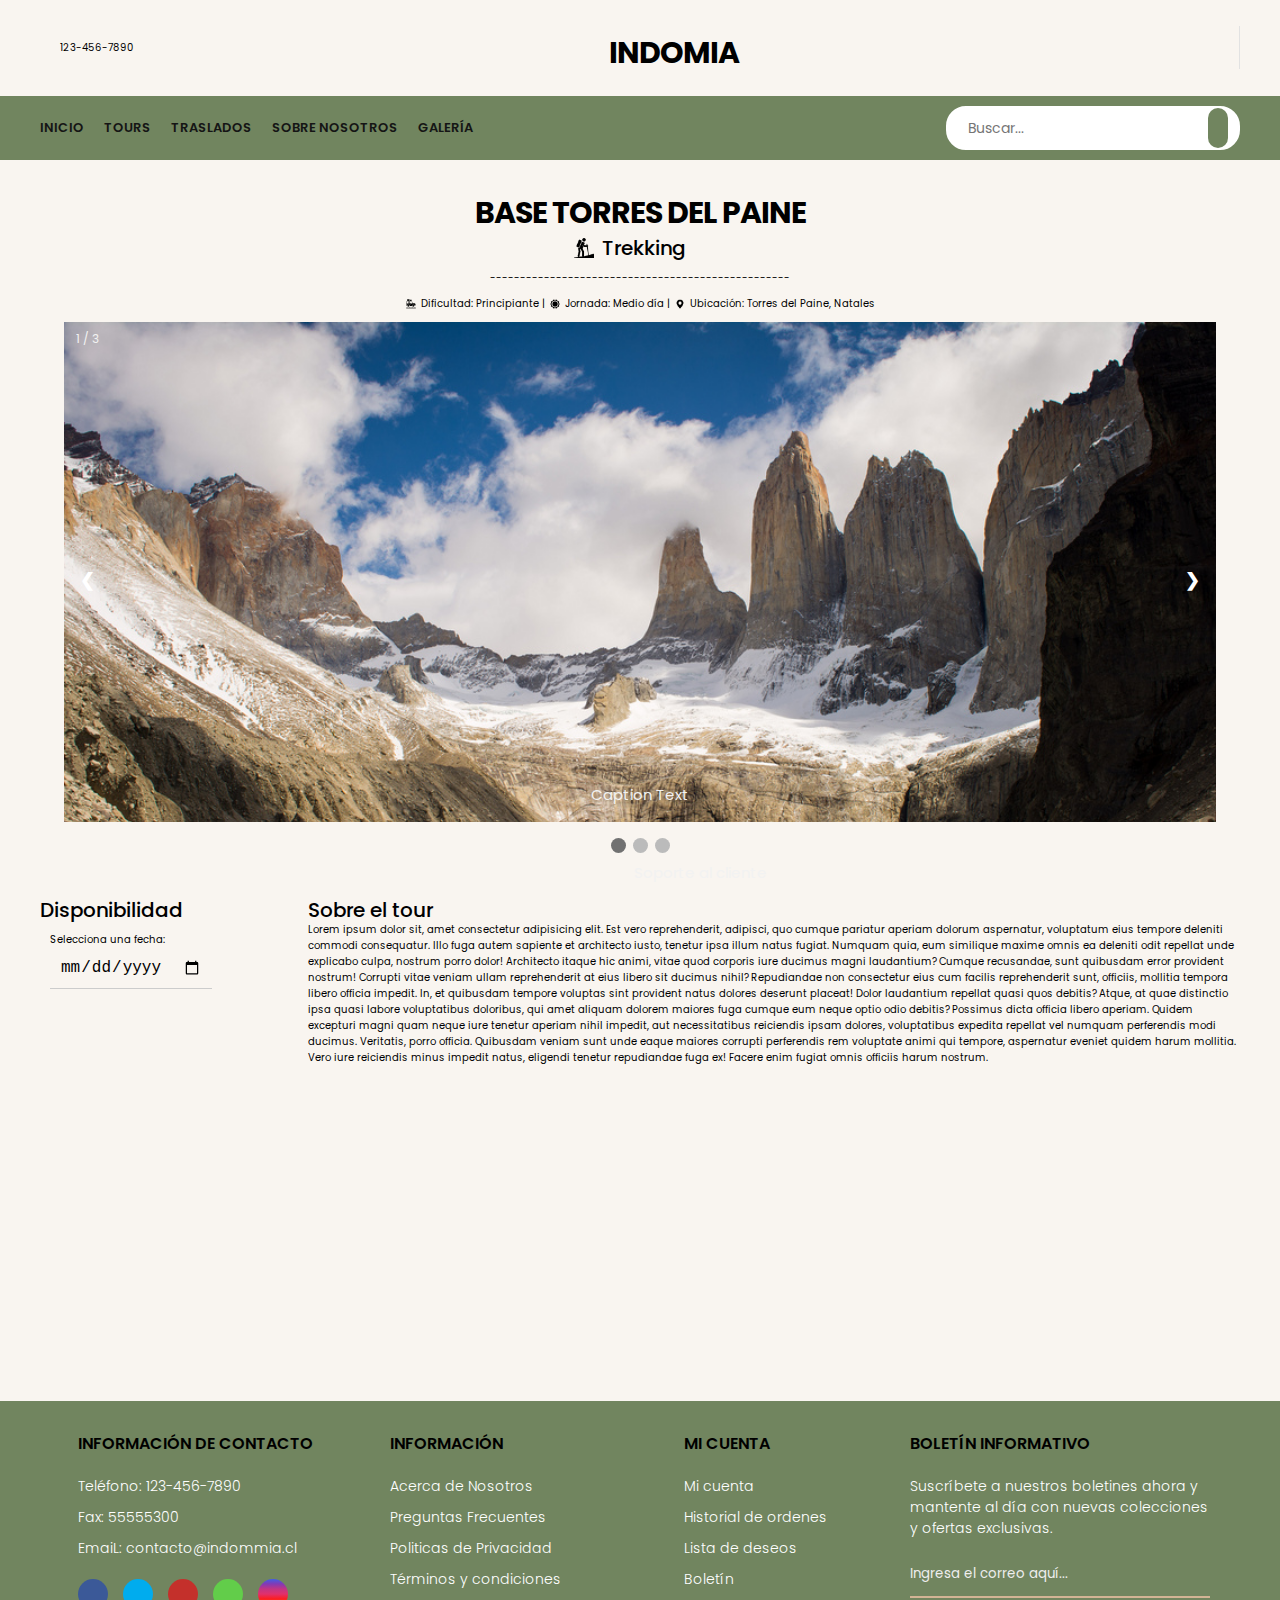
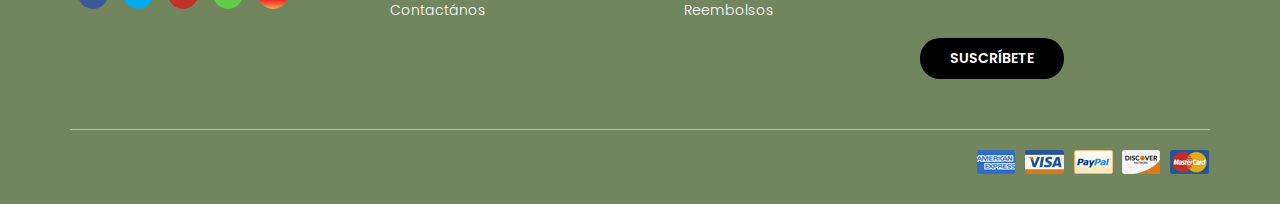
<file: Tours_paginas/BasesTorresdelPaine.html>
<!DOCTYPE html>
<html lang="en">
	<head>
		<meta charset="UTF-8" />
		<meta http-equiv="X-UA-Compatible" content="IE=edge" />
		<meta
			name="viewport"
			content="width=device-width, initial-scale=1.0"/>
		<title>Bases Torres del paine</title>
        <link rel="stylesheet" href="../styles.css">
        <link rel="stylesheet" href="toursstyle.css">
	</head>
	<body>
		<header>
			<div class="container-hero">
				<div class="container hero">
					<div class="customer-support">
						<i class="fa-solid fa-headset"></i>
						<div class="content-customer-support">
							<span class="text">Soporte al cliente</span>
							<span class="number">123-456-7890</span>
						</div>
					</div>

					<div class="container-logo">
						<h1 class="logo"><a href="../index.html">INDOMIA</a></h1>
					</div>

					<div class="container-user">
						<a href="../Login.html"><i class="fa-solid fa-user"></i></a>
					</div>
				</div>
			</div>

			<div class="container-navbar">
				<nav class="navbar container">
					<i class="fa-solid fa-bars"></i>
					<ul class="menu">
						<li><a href="../index.html">Inicio</a></li>
						<li><a href="../Tours.html">Tours</a></li>
						<li><a href="../Traslados.html">Traslados</a></li>
						<li><a href="../SobreNosotros.html">Sobre Nosotros</a></li>
						<li><a href="../Galeria.html">Galería</a></li>
					</ul>

					<form class="search-form">
						<input type="search" placeholder="Buscar..." />
						<button class="btn-search">
							<i class="fa-solid fa-magnifying-glass"></i>
						</button>
					</form>
				</nav>
			</div>
		</header>

		<main class="main-content">

            <div class="titular">

                <h1 class="title-page"> BASE TORRES DEL PAINE</h1>
                <div class="subtitle">

                    <img src="../img/Iconos/trekking.png" alt="icono" class="icon">
                    <h3 class="subtitle-page">Trekking</h3>

                </div>
                

            </div>

            <p class="divider">--------------------------------------------------</p>

            <div class="info-line">
                <img src="../img/Iconos/dificultad.png" alt="icono" class="icon"> Dificultad: Principiante |
                <img src="../img/Iconos/sol.png" alt="icono" class="icon"> Jornada: Medio día |
                <img src="../img/Iconos/pasador-de-ubicacion.png" alt="icono" class="icon"> Ubicación: Torres del Paine, Natales
            </div>

            
            <div class="slideshow">

			
            <div class="slideshow-container">

                <!-- Full-width images with number and caption text -->
                <div class="mySlides fade">
                  <div class="numbertext">1 / 3</div>
                  <img src="../img/Base-torres-del-paine-tour.jpeg" style="width:100%">
                  <div class="text">Caption Text</div>
                </div>
              
                <div class="mySlides fade">
                  <div class="numbertext">2 / 3</div>
                  <img src="../img/mapa-programa-base-torres-esp.jpeg" style="width:100%">
                  <div class="text">Caption Two</div>
                </div>
              
                <div class="mySlides fade">
                  <div class="numbertext">3 / 3</div>
                  <img src="../img/Morrena-Base-Torres-1.jpeg" style="width:100%">
                  <div class="text">Caption Three</div>
                </div>
              
                <!-- Next and previous buttons -->
                <a class="prev" onclick="plusSlides(-1)">&#10094;</a>
                <a class="next" onclick="plusSlides(1)">&#10095;</a>
            </div>
            <br>
              <!-- The dots/circles -->
            <div style="text-align:center">
            <span class="dot" onclick="currentSlide(1)"></span>
            <span class="dot" onclick="currentSlide(2)"></span>
            <span class="dot" onclick="currentSlide(3)"></span>
            </div>
		

			<script>let slideIndex = 1;
                showSlides(slideIndex);
                
                // Next/previous controls
                function plusSlides(n) {
                  showSlides(slideIndex += n);
                }
                
                // Thumbnail image controls
                function currentSlide(n) {
                  showSlides(slideIndex = n);
                }
                
                function showSlides(n) {
                  let i;
                  let slides = document.getElementsByClassName("mySlides");
                  let dots = document.getElementsByClassName("dot");
                  if (n > slides.length) {slideIndex = 1}
                  if (n < 1) {slideIndex = slides.length}
                  for (i = 0; i < slides.length; i++) {
                    slides[i].style.display = "none";
                  }
                  for (i = 0; i < dots.length; i++) {
                    dots[i].className = dots[i].className.replace(" active", "");
                  }
                  slides[slideIndex-1].style.display = "block";
                  dots[slideIndex-1].className += " active";
                }
                </script>

            </div>

            <div class="info-page">

                <div class="side-bar-page">
                    <h3>Disponibilidad</h2>
                        <div class="calendar">
                            <label for="fecha">Selecciona una fecha:</label>
                            <input type="date" id="fecha" name="fecha">
                        </div>
                        <div class="guide-info">
                            <h4>Conoce a tu guía</h4>
                            <p>Nombre Apellido</p>
                            <img src="../img/foto_guia.avif" alt="Foto del guía">
                            <p>Mensaje personal del guía, especialidades, etc.</p>
                            <button onclick="openModal()">Reservar</button>
                        </div>
                </div>
    
                <div class="content-page">
                    <h3>Sobre el tour</h3>
                    <p>Lorem ipsum dolor sit, amet consectetur adipisicing elit. Est vero reprehenderit, adipisci, quo cumque pariatur aperiam dolorum aspernatur, voluptatum eius tempore deleniti commodi consequatur. Illo fuga autem sapiente et architecto iusto, tenetur ipsa illum natus fugiat. Numquam quia, eum similique maxime omnis ea deleniti odit repellat unde explicabo culpa, nostrum porro dolor! Architecto itaque hic animi, vitae quod corporis iure ducimus magni laudantium? Cumque recusandae, sunt quibusdam error provident nostrum! Corrupti vitae veniam ullam reprehenderit at eius libero sit ducimus nihil? Repudiandae non consectetur eius cum facilis reprehenderit sunt, officiis, mollitia tempora libero officia impedit. In, et quibusdam tempore voluptas sint provident natus dolores deserunt placeat! Dolor laudantium repellat quasi quos debitis? Atque, at quae distinctio ipsa quasi labore voluptatibus doloribus, qui amet aliquam dolorem maiores fuga cumque eum neque optio odio debitis? Possimus dicta officia libero aperiam. Quidem excepturi magni quam neque iure tenetur aperiam nihil impedit, aut necessitatibus reiciendis ipsam dolores, voluptatibus expedita repellat vel numquam perferendis modi ducimus. Veritatis, porro officia. Quibusdam veniam sunt unde eaque maiores corrupti perferendis rem voluptate animi qui tempore, aspernatur eveniet quidem harum mollitia. Vero iure reiciendis minus impedit natus, eligendi tenetur repudiandae fuga ex! Facere enim fugiat omnis officiis harum nostrum.</p>
                    
                    <iframe src="https://www.google.com/maps/embed?pb=!1m18!1m12!1m3!1d2572582.6910384274!2d-74.64257828375354!3d-52.07840686919014!2m3!1f0!2f0!3f0!3m2!1i1024!2i768!4f13.1!3m3!1m2!1s0xbda53aae7b7496fd%3A0xfdf64626564fc406!2sTorres%20del%20Paine!5e0!3m2!1ses-419!2scl!4v1717862040312!5m2!1ses-419!2scl" width="100%" height="250" style="border:0;" allowfullscreen="" loading="lazy" referrerpolicy="no-referrer-when-downgrade"></iframe>
                </div>

            </div>

            <!-- Ventana modal -->
    <div id="myModal" class="modal">
        <div class="modal-content">
            <span class="close" onclick="closeModal()">&times;</span>
            <h2>Reserva tu tour</h2>
            <!-- Aquí puedes agregar el formulario de reserva -->
            <form action="#">
                <label for="cantidad">Cantidad de personas:</label>
                <select id="cantidad" name="cantidad" onchange="showForms()">
                    <option value="0">Seleccione...</option>
                    <option value="1">1</option>
                    <option value="2">2</option>
                    <option value="3">3</option>
                    <option value="4">4</option>
                </select>
                <!-- Contenedor para formularios adicionales -->
                <div id="formsContainer"></div>
                
                <!-- Botón de enviar -->
                <button type="submit">Enviar</button>
            </form>
            <div id="termsAndConditions" style="display: none;">
                <input type="checkbox" id="terms" required>
                <label for="terms">Acepto los <a href="terminos.html" target="_blank">términos y condiciones</a></label><br><br>
            </div>
  
        </div>
    </div>
            

            
            
        </main>

		<footer class="footer">
			<div class="container container-footer">
				<div class="menu-footer">
					<div class="contact-info">
						<p class="title-footer">Información de Contacto</p>
						<ul>
					
							<li>Teléfono: 123-456-7890</li>
							<li>Fax: 55555300</li>
							<li>EmaiL: contacto@indommia.cl</li>
						</ul>
						<div class="social-icons">
							<span class="facebook">
								<i class="fa-brands fa-facebook-f"></i>
							</span>
							<span class="twitter">
								<i class="fa-brands fa-twitter"></i>
							</span>
							<span class="youtube">
								<i class="fa-brands fa-youtube"></i>
							</span>
							<span class="" style="background-color: rgb(98, 205, 74);">
								<i class="fa-brands fa-whatsapp"></i>
							</span>
							<span class="instagram">
								<i class="fa-brands fa-instagram"></i>
							</span>
						</div>
					</div>

					<div class="information">
						<p class="title-footer">Información</p>
						<ul>
							<li><a href="#">Acerca de Nosotros</a></li>
							<li><a href="#">Preguntas Frecuentes</a></li>
							<li><a href="#">Politicas de Privacidad</a></li>
							<li><a href="#">Términos y condiciones</a></li>
							<li><a href="#">Contactános</a></li>
						</ul>
					</div>

					<div class="my-account">
						<p class="title-footer">Mi cuenta</p>

						<ul>
							<li><a href="#">Mi cuenta</a></li>
							<li><a href="#">Historial de ordenes</a></li>
							<li><a href="#">Lista de deseos</a></li>
							<li><a href="#">Boletín</a></li>
							<li><a href="#">Reembolsos</a></li>
						</ul>
					</div>

					<div class="newsletter">
						<p class="title-footer">Boletín informativo</p>

						<div class="content">
							<p>
								Suscríbete a nuestros boletines ahora y mantente al
								día con nuevas colecciones y ofertas exclusivas.
							</p>
							<input type="email" placeholder="Ingresa el correo aquí...">
							<button>Suscríbete</button>
						</div>
					</div>
				</div>

				<div class="copyright">
					<p>
						
					</p>

					<img src="../img/payment.png" alt="Pagos">
				</div>
			</div>
		</footer>
        <script>
            const fechaInput = document.getElementById('fecha');
            const guideInfo = document.querySelector('.guide-info');
    
            fechaInput.addEventListener('change', function() {
                // Verificar si se ha seleccionado una fecha
                if (this.value !== '') {
                    // Mostrar el contenido del guía
                    guideInfo.style.display = 'block';
                } else {
                    // Ocultar el contenido del guía si no se ha seleccionado ninguna fecha
                    guideInfo.style.display = 'none';
                }
            });
        </script>
        <script>
            const modal = document.getElementById('myModal');
    
            function openModal() {
                modal.style.display = 'block'; // Muestra la ventana modal
            }
    
            function closeModal() {
                modal.style.display = 'none'; // Oculta la ventana modal
            }
    
            // Cierra la ventana modal si se hace clic fuera de ella
            window.onclick = function(event) {
                if (event.target == modal) {
                    modal.style.display = 'none';
                }
            }
    
            function showForms() {
                const cantidad = document.getElementById('cantidad').value;
                const formsContainer = document.getElementById('formsContainer');
                // Eliminar formularios previos
                formsContainer.innerHTML = '';
                // Generar nuevos formularios según la cantidad seleccionada
                for (let i = 1; i <= cantidad; i++) {
                    const form = `
                        <div>
                            <h3>Integrante nº ${i}</h3>
                            <label for="nombre${i}">Nombre:</label>
                            <input type="text" id="nombre${i}" name="nombre${i}" required><br><br>
                            <label for="apellido${i}">Apellido:</label>
                            <input type="text" id="apellido${i}" name="apellido${i}" required><br><br>
                            <label for="rut${i}">RUT:</label>
                            <input type="text" id="rut${i}" name="rut${i}" required><br><br>
                            <label for="email${i}">Correo electrónico:</label>
                            <input type="email" id="email${i}" name="email${i}" required><br><br>
                            <label for="email${i}_repeat">Repetir correo electrónico:</label>
                            <input type="email" id="email${i}_repeat" name="email${i}_repeat" required><br><br>
                            <label>Menor de 18 años:</label>
                            <input type="radio" id="menor${i}_si" name="menor${i}" value="si" required>
                            <label for="menor${i}_si">Sí</label>
                            <input type="radio" id="menor${i}_no" name="menor${i}" value="no" required>
                            <label for="menor${i}_no">No</label><br><br>
                            <input type="checkbox" id="terminos${i}" name="terminos${i}" required>
                            <label for="terminos${i}">Acepto los <a href="terminos.html" target="_blank">términos y condiciones</a></label><br><br>
                        </div>
                    `;
                    formsContainer.innerHTML += form;
                }
            }
        </script>
        <script>
            function showFormsAndTerms() {
                const cantidad = document.getElementById('cantidad').value;
                const formsContainer = document.getElementById('formsContainer');
                const termsAndConditions = document.getElementById('termsAndConditions');
        
                if (cantidad > 0) {
                    termsAndConditions.style.display = 'block'; // Mostrar términos y condiciones
                    formsContainer.innerHTML = ''; // Limpiar formularios previos
                    // Generar nuevos formularios según la cantidad seleccionada
                    for (let i = 1; i <= cantidad; i++) {
                        const form = `
                            <div>
                                <!-- Aquí van los campos del formulario -->
                            </div>
                        `;
                        formsContainer.innerHTML += form;

                        
                    }
                    document.querySelector('button[type="submit"]').addEventListener('click', function() {
                alert("Reserva exitosa");
            }
                }
            }
        </script>
        <script>
            

        </script>
	</body>
</html>
</file>
<file: styles.css>
@import url('https://fonts.googleapis.com/css2?family=Poppins:wght@300;400;500;600;700&display=swap');

:root {
	--primary-color: #71855f;
	--background-color: #f9f5f0;
	--dark-color: #151515;
}

html {
	font-size: 62.5%;
	font-family: 'Poppins', sans-serif;
	overflow-x: hidden;
	background-color: var(--background-color);
}

* {
	margin: 0;
	padding: 0;
	box-sizing: border-box;
}

h1 {
	color: #000;
	font-size: 3rem;
	text-transform: uppercase;
	letter-spacing: -1px;
	margin-top: 1rem;
}

h2 {

	font-size: 2.5rem;
	font-weight: 500;
	line-height: 1.2;
}

h3 {

	font-size: 2rem;
	font-weight: 500;
	line-height: 1.2;
}

button {
    padding: 5px 10px;
    border-radius: 30px;
    border: none ;
    margin: 10px;
    background-color: white;
    color:var(--dark-color);
    transition: ease-in-out 0.2s;

}

button:hover {
    background-color: #151515;
    color: var(--primary-color);
    cursor: pointer;
}
/* ********************************** */
/*             UTILIDADES             */
/* ********************************** */
.container {
	max-width: 120rem;
	margin: 0 auto;
}

.heading-1 {
	text-align: center;
	font-weight: 500;
	font-size: 3rem;
}

/* ********************************** */
/*               HEADER               */
/* ********************************** */
.container-hero {
	background-color: var(--background-color);
}

.hero {
	display: flex;
	justify-content: space-between;
	align-items: center;
	padding: 2rem 0;
}

.customer-support {
	display: flex;
	align-items: center;
	gap: 2rem;
}

.customer-support i {
	font-size: 3.3rem;
}

.content-customer-support {
	display: flex;
	flex-direction: column;
}

.container-logo {
	display: flex;
	align-items: center;
	gap: 0.5rem;
}

.container-logo i {
	font-size: 3rem;
}

.container-logo h1 a {
	text-decoration: none;
	color: #000;
	font-size: 3rem;
	text-transform: uppercase;
	letter-spacing: -1px;
}

.container-user {
	display: flex;
	gap: 1rem;
	cursor: pointer;
}

.container-user .fa-user {
	font-size: 3rem;
	color: var(--primary-color);
	padding-right: 2.5rem;
	border-right: 1px solid #e2e2e2;
}

.container-user .fa-basket-shopping {
	font-size: 3rem;
	color: var(--primary-color);
	padding-left: 1rem;
}

.content-shopping-cart {
	display: flex;
	flex-direction: column;
}

/* ************* NAVBAR ************* */
.container-navbar {
	background-color: var(--primary-color);
}

.navbar {
	display: flex;
	justify-content: space-between;
	align-items: center;
	padding: 1rem 0;
}

.navbar .fa-bars {
	display: none;
}

.menu {
	display: flex;
	gap: 2rem;
}

.menu li {
	list-style: none;
}

.menu a {
	text-decoration: none;
	font-size: 1.3rem;
	color: var(--dark-color);
	font-weight: 600;
	text-transform: uppercase;
	position: relative;
}

.menu a::after {
	content: '';
	width: 1.5rem;
	height: 1px;
	background-color: #fff;
	position: absolute;
	bottom: -3px;
	left: 50%;
	transform: translate(-50%, 50%);
	opacity: 0;
	transition: all 0.3s ease;
}

.menu a:hover::after {
	opacity: 1;
}

.menu a:hover {
	color: #fff;
}

.search-form {
	position: relative;
	display: flex;
	align-items: center;
	border: 2px solid #fff;
	border-radius: 2rem;
	background-color: #fff;
	height: 4.4rem;
	overflow: hidden;
}

.search-form input {
	outline: none;
	font-family: inherit;
	border: none;
	width: 25rem;
	font-size: 1.4rem;
	padding: 0 2rem;
	color: #777;
	cursor: pointer;
}

.search-form input::-webkit-search-cancel-button {
	appearance: none;
}

.search-form .btn-search {
	border: none;
	background-color: var(--primary-color);
	display: flex;
	align-items: center;
	justify-content: center;
	height: 100%;
	padding: 1rem;
}

.btn-search i {
	font-size: 2rem;
	color: #fff;
}

/* ********************************** */
/*               BANNER               */
/* ********************************** */
.banner {
	background-image: linear-gradient(100deg, #000000, #00000020),
		url('img/banner.jpeg');
	height: 60rem;
	background-size: cover;
	background-position: center;
}

.content-banner {
	max-width: 90rem;
	margin: 0 auto;
	padding: 25rem 0;
}

.content-banner p {
	color: var(--primary-color);
	font-size: 1.2rem;
	margin-bottom: 1rem;
	font-weight: 500;
}

.content-banner h2 {
	color: #fff;
	font-size: 3.5rem;
	font-weight: 500;
	line-height: 1.2;
}

.content-banner a {
	margin-top: 2rem;
	text-decoration: none;
	color: #fff;
	background-color: var(--primary-color);
	display: inline-block;
	padding: 1rem 3rem;
	text-transform: uppercase;
	border-radius: 3rem;
}

/* ********************************** */
/*            MAIN CONTENT            */
/* ********************************** */
.main-content {
	background-color: var(--background-color);
}

/* ********************************** */
/*              FEATURES              */
/* ********************************** */
.container-features {
	display: grid;
	grid-template-columns: repeat(4, 1fr);
	gap: 3rem;
	padding: 3rem 0;
}

.card-feature {
	display: flex;
	align-items: center;
	justify-content: center;
	gap: 1.5rem;

	background-color: #fff;
	border-radius: 1rem;
	padding: 1.5rem 0;
}

.card-feature i {
	font-size: 2.7rem;
	color: var(--primary-color);
}

.feature-content {
	display: flex;
	flex-direction: column;
	gap: 0.5rem;
}

.feature-content span {
	font-weight: 700;
	font-size: 1.2rem;
	color: var(--dark-color);
}

.feature-content p {
	color: #777;
	font-weight: 500;
}

/* ********************************** */
/*             CATEGORIES             */
/* ********************************** */

.top-categories {
	display: flex;
	flex-direction: column;
	gap: 2rem;
	margin-bottom: 3rem;
}

.container-categories {
	display: grid;
	grid-template-columns: repeat(3, 1fr);
	gap: 3rem;
}

.card-category {
	height: 20rem;
	display: flex;
	flex-direction: column;
	align-items: center;
	justify-content: center;
	border-radius: 2rem;
	gap: 2rem;
}

.category-torres {
	background-image: linear-gradient(#00000080, #00000080),
		url('img/Base-torres-del-paine-tour.jpeg');
	background-size: cover;
	background-position: bottom;
	background-repeat: no-repeat;
}

.category-grey {
	background-image: linear-gradient(#00000080, #00000080),
		url('img/glaciargrey.jpeg');
	background-size: cover;
	background-position: center;
	background-repeat: no-repeat;
}

.category-milodon {
	background-image: linear-gradient(#00000080, #00000080),
		url('img/cuevadelmilodon.jpeg');
	background-size: cover;
	background-position: center;
	background-repeat: no-repeat;
}

.card-category p {
	font-size: 2.5rem;
	color: #fff;
	text-transform: capitalize;
	position: relative;
}

.card-category p::after {
	content: '';
	width: 2.5rem;
	height: 2px;
	background-color: #fff;
	position: absolute;
	bottom: -1rem;
	left: 50%;
	transform: translate(-50%, 50%);
}

.card-category span {
	font-size: 1.6rem;
	color: #fff;
	cursor: pointer;
}

.card-category span:hover {
	color: var(--primary-color);
}

/* ********************************** */
/*           COMMENTS SLIDE         */
/* ********************************** */

.stars {
    color: #f5c518;
    margin-bottom: 0.5rem;
}

.stars i {
    font-size: 1.2rem;
}

.slider {
    height: 250px;
    margin: auto;
    position: relative;
    width: 90%;
    display: grid;
    place-items: center;
    overflow: hidden;
}

.slider-track {
    display: flex;
    gap: 15px;
    animation: scroll 20s linear infinite;
}

@keyframes scroll {
    0% {
        transform: translateX(0);
    }
    100% {
        transform: translateX(calc(-250px * 6)); /* Ajusta el valor según el número de slides visibles */
    }
}

.slide {
    min-height: 100px;
    height: auto;
    width: 200px;
    background-color: white;
    display: flex;
    flex-direction: column;
    align-items: center;
    padding: 15px;
    border-radius: 10px;
    transition: ease-in-out 0.3s;
}

.slider::before,
.slider::after {
    content: '';
    height: 100%;
    position: absolute;
    width: 15%;
    z-index: 2;
}

.slider::before {
    left: 0;
    top: 0;
    background: linear-gradient(to right, var(--background-color) 0%, transparent 100%);
}

.slider::after {
    right: 0;
    top: 0;
    background: linear-gradient(to left, var(--background-color) 0%, transparent 100%);
}

.slide:hover {
    width: 250px;
}

/* ********************************** */
/*               GALLERY              */
/* ********************************** */
.gallery {
	display: grid;
	grid-template-columns: repeat(4, 1fr);
	grid-template-rows: repeat(2, 30rem);
	gap: 1.5rem;
	margin-bottom: 3rem;
}

.gallery img {
	width: 100%;
	height: 100%;
	object-fit: cover;
}

.gallery-img-3 {
	grid-column: 2/4;
	grid-row: 1/3;
}


/* ********************************** */
/*               FOOTER               */
/* ********************************** */

.footer {
	background-color: var(--primary-color);
}

.container-footer {
	display: flex;
	flex-direction: column;
	gap: 4rem;
	padding: 3rem;
}

.menu-footer {
	display: grid;
	grid-template-columns: repeat(3, 1fr) 30rem;
	gap: 3rem;
	justify-items: center;
}

.title-footer {
	font-weight: 600;
	font-size: 1.6rem;
	text-transform: uppercase;
}

.contact-info,
.information,
.my-account,
.newsletter {
	display: flex;
	flex-direction: column;
	gap: 2rem;
}

.contact-info ul,
.information ul,
.my-account ul {
	display: flex;
	flex-direction: column;
	gap: 1rem;
}

.contact-info ul li,
.information ul li,
.my-account ul li {
	list-style: none;
	color: #fff;
	font-size: 1.4rem;
	font-weight: 300;
}

.information ul li a,
.my-account ul li a {
	text-decoration: none;
	color: #fff;
	font-weight: 300;
}

.information ul li a:hover,
.my-account ul li a:hover {
	color: var(--dark-color);
}

.social-icons {
	display: flex;
	gap: 1.5rem;
}

.social-icons span {
	border-radius: 50%;
	width: 3rem;
	height: 3rem;

	display: flex;
	align-items: center;
	justify-content: center;
}

.social-icons span i {
	color: #fff;
	font-size: 1.2rem;
}

.facebook {
	background-color: #3b5998;
}

.twitter {
	background-color: #00acee;
}

.youtube {
	background-color: #c4302b;
}

.pinterest {
	background-color: #c8232c;
}

.instagram {
	background: linear-gradient(
		#405de6,
		#833ab4,
		#c13584,
		#e1306c,
		#fd1d1d,
		#f56040,
		#fcaf45
	);
}

.content p {
	font-size: 1.4rem;
	color: #fff;
	font-weight: 300;
}

.content input {
	outline: none;
	background: none;
	border: none;
	border-bottom: 2px solid #d2b495;
	cursor: pointer;
	padding: 0.5rem 0 1.2rem;
	color: var(--dark-color);
	display: block;
	margin-bottom: 3rem;
	margin-top: 2rem;
	width: 100%;
	font-family: inherit;
}

.content input::-webkit-input-placeholder {
	color: #eee;
}

.content button {
	border: none;
	background-color: #000;
	color: #fff;
	text-transform: uppercase;
	padding: 1rem 3rem;
	border-radius: 2rem;
	font-size: 1.4rem;
	font-family: inherit;
	cursor: pointer;
	font-weight: 600;
}

.content button:hover {
	background-color: var(--background-color);
	color: var(--primary-color);
}

.copyright {
	display: flex;
	justify-content: space-between;
	padding-top: 2rem;

	border-top: 1px solid #d2b495;
}

.copyright p {
	font-weight: 400;
	font-size: 1.6rem;
}

/* ********************************** */
/*       MEDIA QUERIES -- 768px       */
/* ********************************** */
@media (max-width: 768px) {
	html {
		font-size: 55%;
	}

	.hero {
		padding: 2rem;
	}

	.customer-support {
		display: none;
	}

	.content-shopping-cart {
		display: none;
	}

	.navbar {
		padding: 1rem 2rem;
	}

	.navbar .fa-bars {
		display: block;
		color: #fff;
		font-size: 3rem;
	}

	.menu {
		display: none;
	}

	.content-banner {
		max-width: 50rem;
		margin: 0 auto;
		padding: 25rem 0;
	}

	.container-features {
		grid-template-columns: repeat(2, 1fr);
		padding: 3rem 2rem;
	}

	.card-feature {
		padding: 2rem;
	}

	.heading-1 {
		font-size: 2.4rem;
	}

	.card-category {
		height: 12rem;
	}

	.card-category p {
		font-size: 2rem;
		text-align: center;
		line-height: 1;
	}

	.card-category span {
		font-size: 1.4rem;
	}

	.container-options {
		align-items: center;
	}

	.container-options span {
		text-align: center;
		padding: 1rem 2rem;
	}

	.container-products {
		grid-template-columns: repeat(auto-fit, minmax(28rem, 1fr));
	}

	.gallery {
		grid-template-rows: repeat(2, 15rem);
	}

	.container-blogs {
		overflow: hidden;
		grid-template-columns: 1fr 1fr;

		height: 52rem;
	}

	.menu-footer {
		grid-template-columns: repeat(2, 1fr);
	}

	.copyright {
		flex-direction: column;
		justify-content: center;
		align-items: center;
		gap: 1.5rem;
	}
}

/* ********************************** */
/*       MEDIA QUERIES -- 468px       */
/* ********************************** */
@media (max-width: 468px) {
	html {
		font-size: 42.5%;
	}

	.content-banner {
		max-width: 50rem;
		padding: 22rem 0;
	}

	.heading-1 {
		font-size: 2.8rem;
	}

	.card-feature {
		flex-direction: column;
		border-radius: 2rem;
	}

	.feature-content {
		align-items: center;
	}

	.feature-content p {
		font-size: 1.4rem;
		text-align: center;
	}

	.feature-content span {
		font-size: 1.6rem;
		text-align: center;
	}

	.container-options span {
		font-size: 1.8rem;
		padding: 1rem 1.5rem;
		font-weight: 500;
	}

	.container-products {
		grid-template-columns: repeat(auto-fit, minmax(25rem, 1fr));
		gap: 1rem;
	}

	.container-img .discount {
		font-size: 2rem;
	}

	.content-card-product h3 {
		font-size: 2.2rem;
	}

	.gallery {
		grid-template-rows: repeat(2, 20rem);
	}

	.blogs {
		padding: 2rem;
	}

	.container-blogs {
		grid-template-columns: 1fr;
		height: 75rem;
	}

	.content-blog h3 {
		font-size: 2.4rem;
	}

	.content-blog span {
		font-size: 1.8rem;
	}

	.content-blog p {
		font-size: 2.2rem;
	}

	.btn-read-more{
		font-size: 1.8rem;
	}

	.contact-info ul,
	.information ul,
	.my-account ul{
		display: none;
	}

	.contact-info {
		align-items: center;
	}

	.menu-footer{
		grid-template-columns: 1fr;
	}

	.content p{
		font-size: 1.6rem;
	}
}
</file>
<file: Tours_paginas/toursstyle.css>
:root {
	--primary-color: #71855f;
	--background-color: #f9f5f0;
	--dark-color: #151515;
}
.titular {
    text-align: center;
    margin-top: 2rem;
    display: flex;
    justify-content: center;
    align-items: center;
    flex-direction: column;
}
.subtitle {
    display: flex;
    align-items: center;
    margin-left: -2em;
}
.subtitle .icon {
    height: 2em;
    vertical-align: middle;
    margin-right: 8px; /* Ajusta el espacio entre el ícono y el texto */
}
.icon {
    height: 1em;
    vertical-align: middle;
}
.info-line {
    display: flex;
    align-items: center;
    gap: 5px;
    justify-content: center;
    align-items: center;
}

.divider {
    display: flex;
    width: 100%;
    justify-content: center;
    padding: 10px;
}

/* Slideshow container */

.slideshow{
    margin-top: 10px;
}
.slideshow-container {
    width: 90%;
    height: 500px;
    overflow: hidden;
    position: relative;
    margin: auto;
  }
  
  /* Hide the images by default */
  .mySlides {
    display: none;
  }
  
  /* Next & previous buttons */
  .prev, .next {
    cursor: pointer;
    position: absolute;
    top: 50%;
    width: auto;
    margin-top: -22px;
    padding: 16px;
    color: white;
    font-weight: bold;
    font-size: 18px;
    transition: 0.6s ease;
    border-radius: 0 3px 3px 0;
    user-select: none;
  }
  
  /* Position the "next button" to the right */
  .next {
    right: 0;
    border-radius: 3px 0 0 3px;
  }
  
  /* On hover, add a black background color with a little bit see-through */
  .prev:hover, .next:hover {
    background-color: rgba(0,0,0,0.8);
  }
  
  /* Caption text */
  .text {
    color: #f2f2f2;
    font-size: 15px;
    padding: 8px 12px;
    position: absolute;
    bottom: 8px;
    width: 100%;
    text-align: center;
  }
  
  /* Number text (1/3 etc) */
  .numbertext {
    color: #f2f2f2;
    font-size: 12px;
    padding: 8px 12px;
    position: absolute;
    top: 0;
  }
  
  /* The dots/bullets/indicators */
  .dot {
    cursor: pointer;
    height: 15px;
    width: 15px;
    margin: 0 2px;
    background-color: #bbb;
    border-radius: 50%;
    display: inline-block;
    transition: background-color 0.6s ease;
  }
  
  .active, .dot:hover {
    background-color: #717171;
  }
  
  /* Fading animation */
  .fade {
    animation-name: fade;
    animation-duration: 1.5s;
  }
  
  @keyframes fade {
    from {opacity: .4}
    to {opacity: 1}
  }
  

  /*Contenido*/
  .info-page {
    display: grid;
    grid-template-columns: 20% 1fr;
    gap: 20px; 
    padding: 20px;
}
.side-bar-page {
    padding: 20px;
}
.content-page {
    padding: 20px;
}

.calendar {
    padding: 10px;
}
.calendar input:hover {
    cursor: pointer;
}
.calendar input[type="date"] {
    border: none;
    padding: 10px;
    font-size: 16px;
    background-color: transparent;
    border-bottom: 1px solid #ccc; /* Línea inferior para indicar un campo editable */
}
.calendar input[type="date"]:focus {
    outline: none;
    border-bottom: 1px solid #000; /* Línea inferior en negro al enfocar */
}

.guide-info {
    display: none; 
    margin-top: 10px;
}
.guide-info img {
    width: 100%; 
    object-fit: cover;
    height: auto; 
    max-width: none;
    max-height: none; 
    aspect-ratio: 3 / 4; 
}

iframe {
    margin: 20px 0;
}

.modal {
    display: none; /* Por defecto, oculta la ventana modal */
    position: fixed;
    top: 0;
    left: 0;
    width: 100%;
    height: 100%;
    background-color: rgba(0, 0, 0, 0.5); /* Fondo oscuro semitransparente */
    z-index: 999;
    overflow-y: auto;
}
.modal-content {
    background-color: #fff;
    width: 80%;
    max-width: 600px; /* Ancho máximo de la ventana modal */
    max-height: 80%;
    overflow-y: auto;
    margin: 50px auto; /* Centra la ventana modal verticalmente */
    padding: 20px;
    border-radius: 10px;
    box-shadow: 0 0 10px rgba(0, 0, 0, 0.3);
    position: relative;
    
}
.close {
    position: absolute;
    top: 10px;
    right: 10px;
    cursor: pointer;
}

.modal form button {
    background-color: var(--primary-color) ;
    color: white;
}

.modal form button:hover{
    color: var(--dark-color);
}

.modal h2 {
    padding: 10px;
}

.modal h3 {
    font-size: 1.6em;
    margin-top: 10px;
    padding-bottom: 5px;
}
</file>
